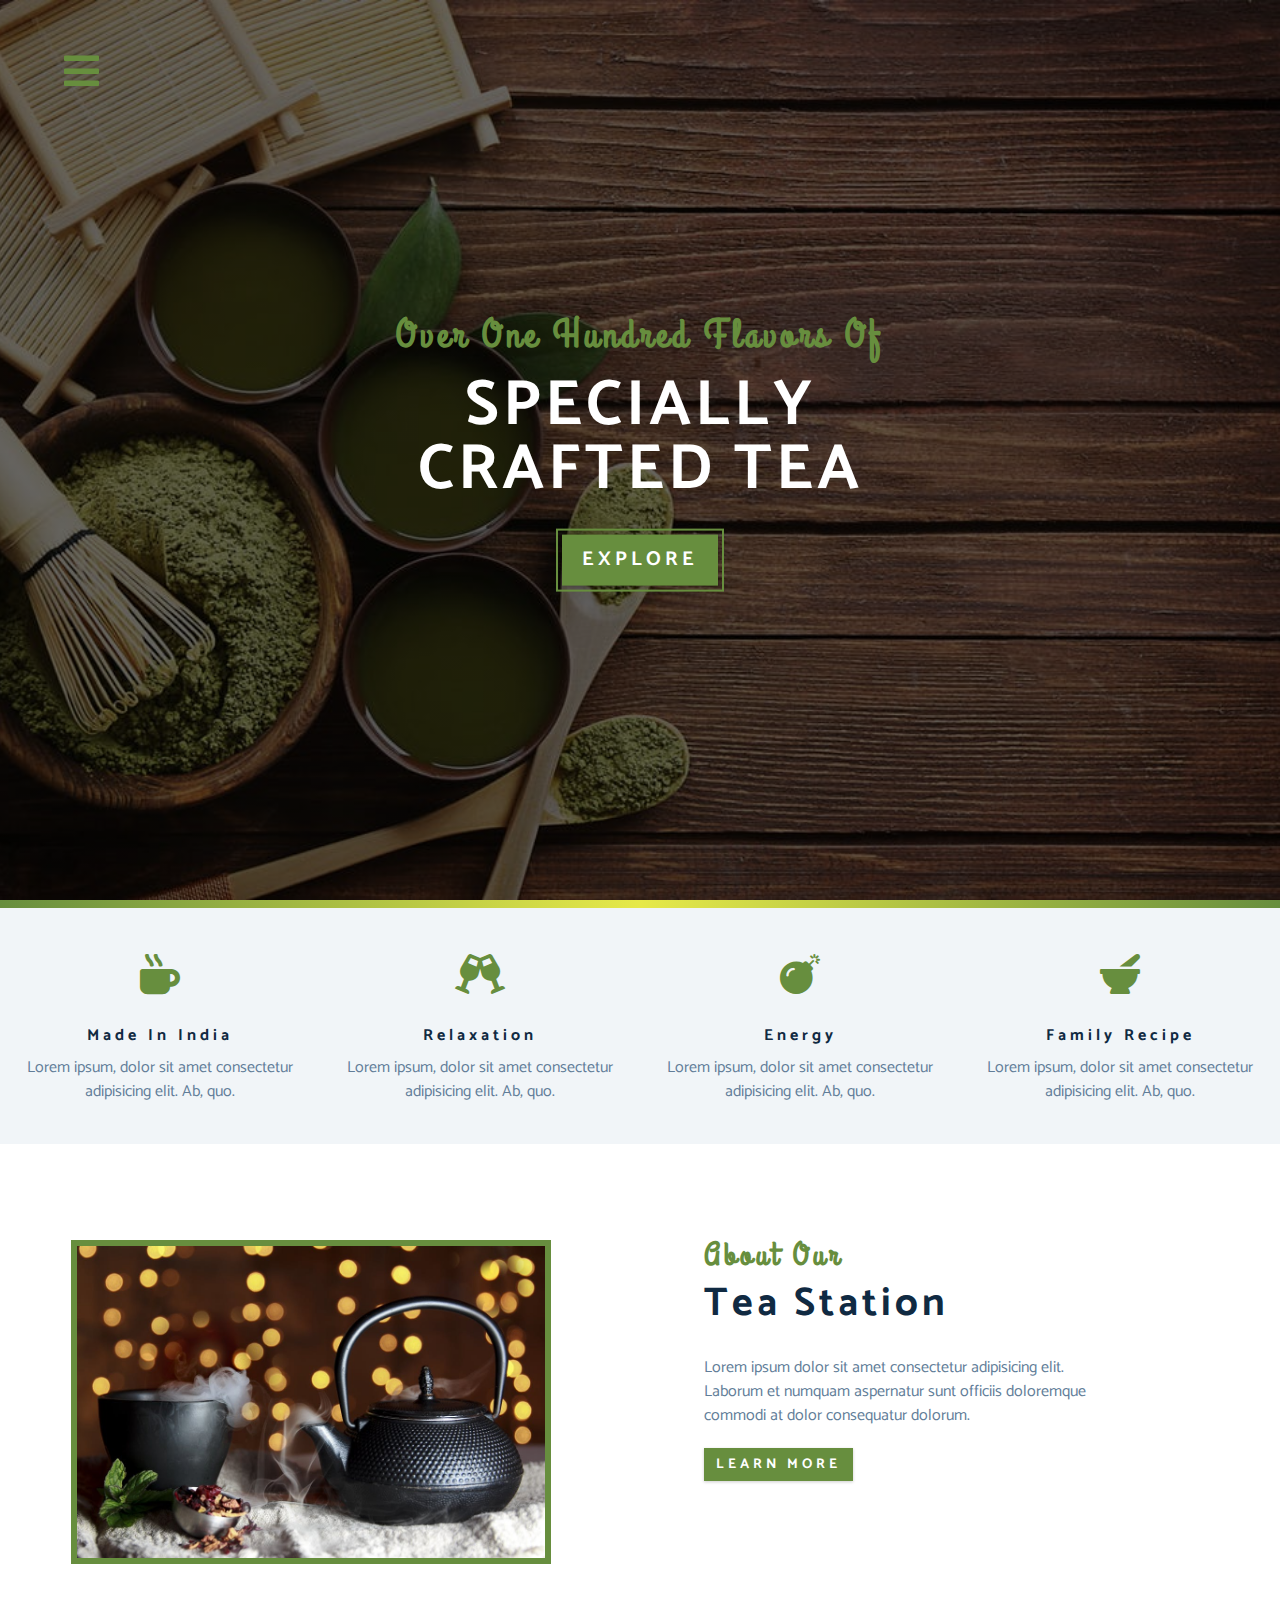
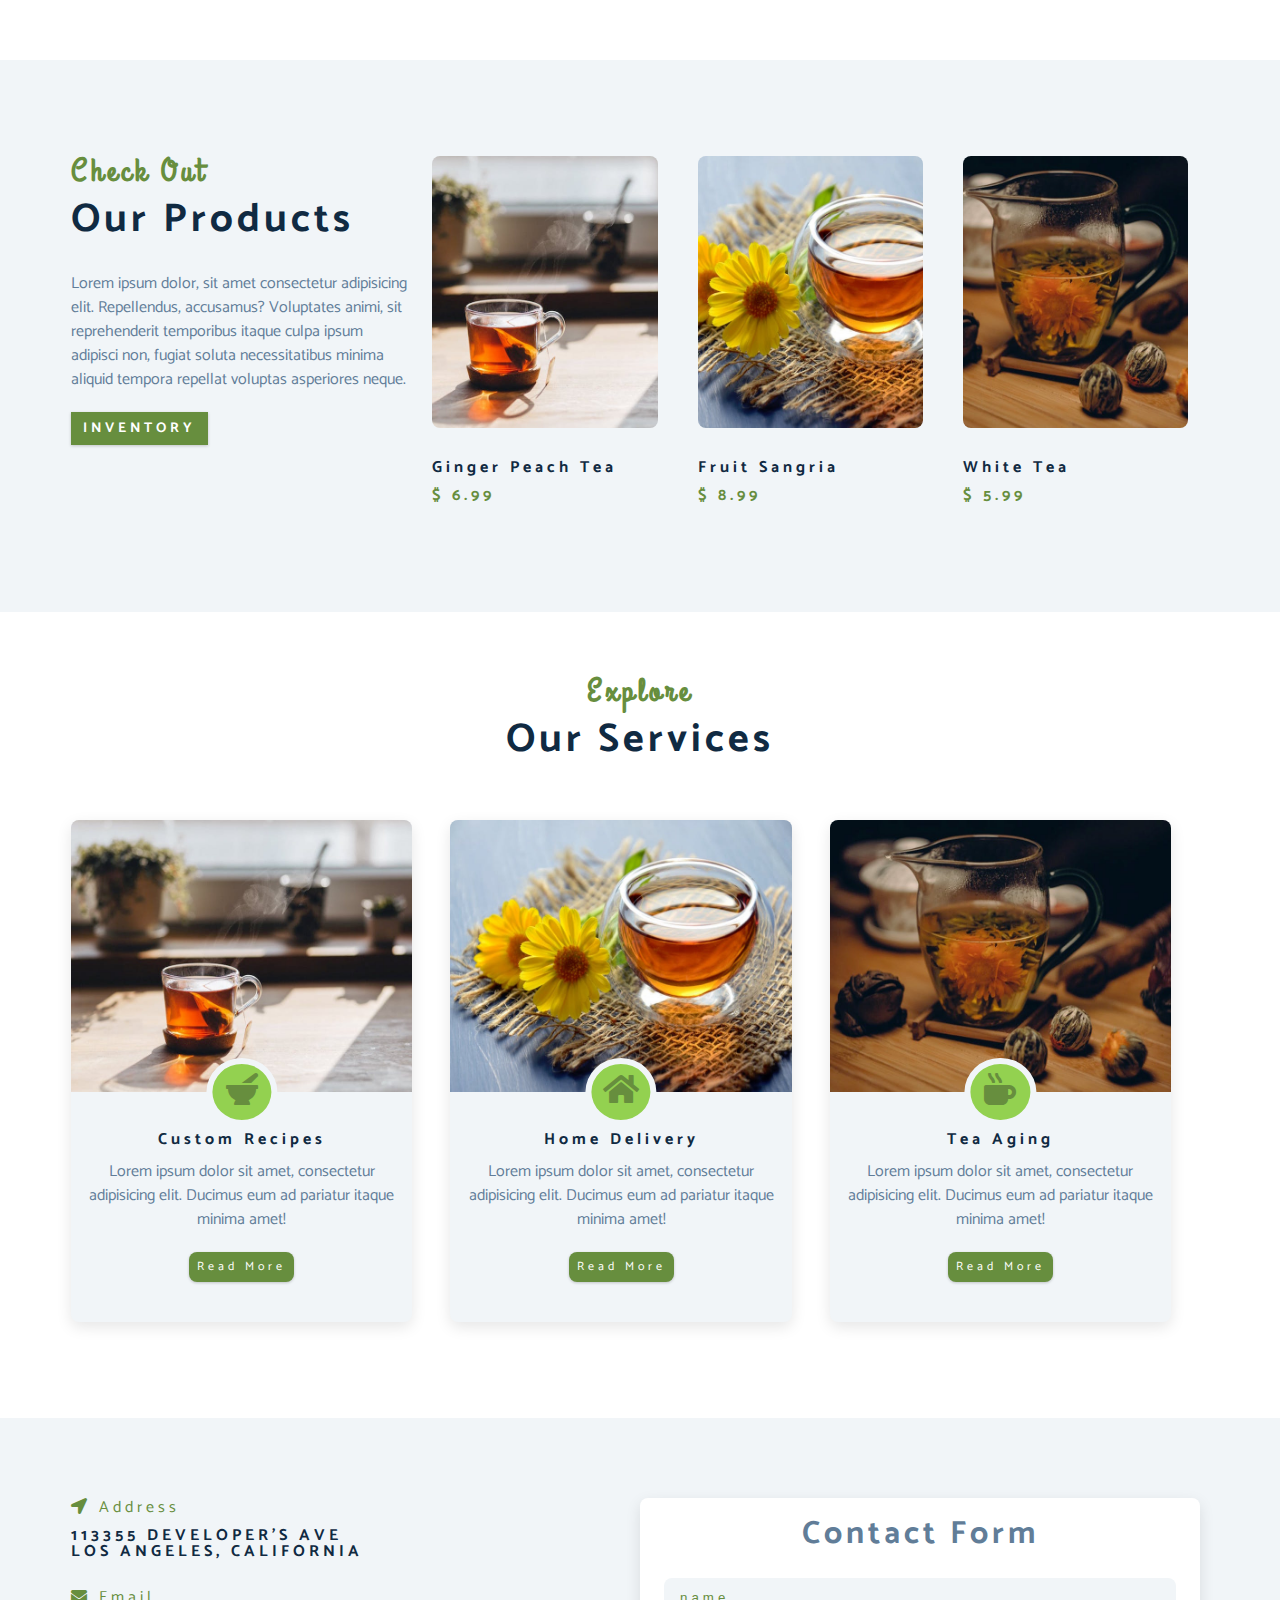
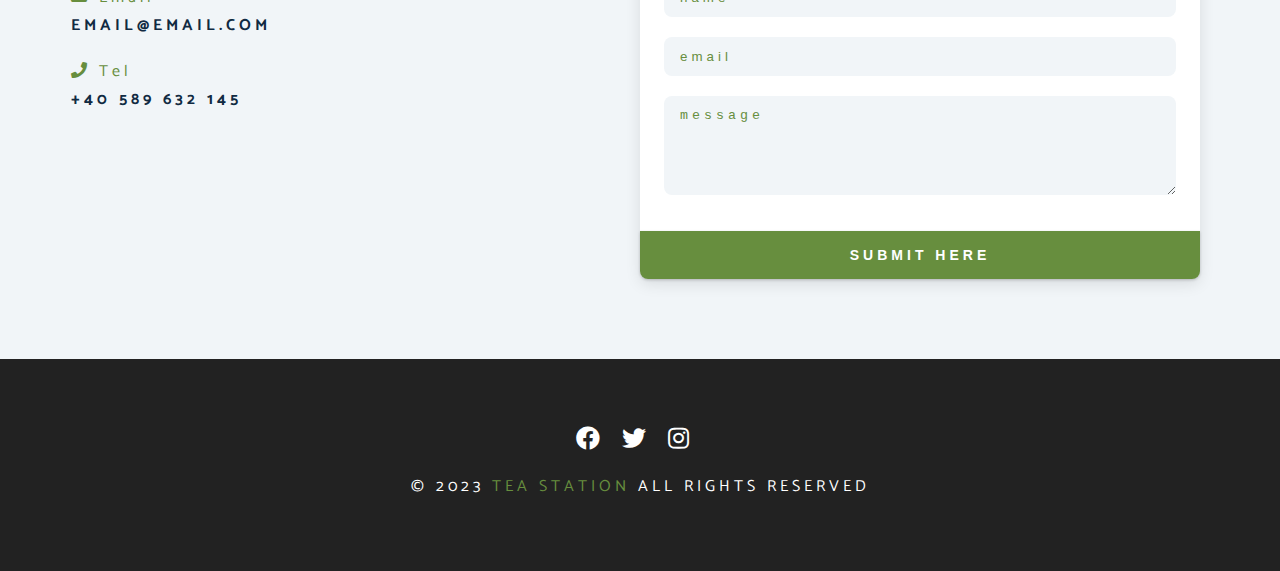
<file: index.html>
<!DOCTYPE html>
<html lang="en">
  <head>
    <meta charset="UTF-8" />
    <meta name="viewport" content="width=device-width, initial-scale=1.0" />
    <meta http-equiv="X-UA-Compatible" content="ie=edge" />
    <title>Tea Project || Home</title>
    <!-- font-awesome -->
    <link
      rel="stylesheet"
      href="./fontawesome-free-5.12.1-web/css/all.min.css"
    />
    <!-- custom css -->
    <link rel="stylesheet" href="./css/styles.css" />
  </head>

  <!-- body -->
  <body>
    <!-- nav button -->
    <span class="nav-btn" id="nav-btn">
      <i class="fas fa-bars"></i>
    </span>

    <!-- navbar -->
    <nav class="navbar" id="navbar">
      <div class="navbar-header">
        <span class="nav-close" id="nav-close">
          <i class="fas fa-times"></i>
        </span>
      </div>
      <ul class="nav-items">
        <li><a href="index.html" class="nav-link">home</a></li>
        <li><a href="skills.html" class="nav-link">skills</a></li>
        <li><a href="about.html" class="nav-link">about</a></li>
        <li><a href="products.html" class="nav-link">products</a></li>
      </ul>
    </nav>

    <!-- header -->
    <header class="header">
      <div class="banner">
        <h2>over one hundred flavors of</h2>
        <h1>
          specially <br />
          crafted tea
        </h1>
        <a href="skills.html" class="btn banner-btn">explore</a>
      </div>
    </header>
    <!--content divider-->
    <div class="content-divider"></div>

    <!-- skills section -->
    <section class="skills clearfix">
      <!-- skill-1 -->
      <article class="skill">
        <span class="skill-icon"><i class="fas fa-mug-hot"></i></span>
        <h4 class="skill-title">made in india</h4>
        <p class="skill-text">
          Lorem ipsum, dolor sit amet consectetur adipisicing elit. Ab, quo.
        </p>
      </article>
      <!-- skill-2 -->
      <article class="skill">
        <span class="skill-icon"><i class="fas fa-glass-cheers"></i></span>
        <h4 class="skill-title">relaxation</h4>
        <p class="skill-text">
          Lorem ipsum, dolor sit amet consectetur adipisicing elit. Ab, quo.
        </p>
      </article>
      <!-- skill-3 -->
      <article class="skill">
        <span class="skill-icon"><i class="fas fa-bomb"></i></span>
        <h4 class="skill-title">energy</h4>
        <p class="skill-text">
          Lorem ipsum, dolor sit amet consectetur adipisicing elit. Ab, quo.
        </p>
      </article>
      <!-- skill-4 -->
      <article class="skill">
        <span class="skill-icon"><i class="fas fa-mortar-pestle"></i></span>
        <h4 class="skill-title">family recipe</h4>
        <p class="skill-text">
          Lorem ipsum, dolor sit amet consectetur adipisicing elit. Ab, quo.
        </p>
      </article>
    </section>

    <!-- about section -->
    <section>
      <div class="section-center clearfix">
        <!-- about > image -->
        <article class="about-img">
          <div class="about-picture-container">
            <img
              src="./images/about-bcg.jpeg"
              alt="about us img"
              class="about-picture"
            />
          </div>
        </article>
        <!-- about > info -->
        <article class="about-info">
          <div class="section-title">
            <h3>about our</h3>
            <h2>tea station</h2>
          </div>
          <p class="about-text">
            Lorem ipsum dolor sit amet consectetur adipisicing elit. Laborum et
            numquam aspernatur sunt officiis doloremque commodi at dolor
            consequatur dolorum.
          </p>
          <a href="about.html" class="btn">learn more</a>
        </article>
      </div>
    </section>

    <!-- products section -->
    <section class="products">
      <div class="section-center clearfix">
        <!-- products info -->
        <article class="products-info">
          <div class="section-title">
            <h3>check out</h3>
            <h2>our products</h2>
          </div>
          <p class="product-text">
            Lorem ipsum dolor, sit amet consectetur adipisicing elit.
            Repellendus, accusamus? Voluptates animi, sit reprehenderit
            temporibus itaque culpa ipsum adipisci non, fugiat soluta
            necessitatibus minima aliquid tempora repellat voluptas asperiores
            neque.
          </p>
          <a href="products.html" class="btn">inventory</a>
        </article>
        <!-- products inventory -->
        <article class="products-inventory clearfix">
          <!-- product 1 -->
          <div class="product">
            <img
              src="./images/product-1.jpeg"
              alt="tea cup"
              class="product-img"
            />
            <h4 class="product-title">ginger peach tea</h4>
            <h4 class="product-price">$ 6.99</h4>
          </div>
          <!-- product 2 -->
          <div class="product">
            <img
              src="./images/product-2.jpeg"
              alt="tea cup"
              class="product-img"
            />
            <h4 class="product-title">fruit sangria</h4>
            <h4 class="product-price">$ 8.99</h4>
          </div>
          <!-- product 3 -->
          <div class="product">
            <img
              src="./images/product-3.jpeg"
              alt="tea cup"
              class="product-img"
            />
            <h4 class="product-title">white tea</h4>
            <h4 class="product-price">$ 5.99</h4>
          </div>
        </article>
      </div>
    </section>

    <!-- services section-->
    <section class="services">
      <div class="section-title services-title">
        <h3>explore</h3>
        <h2>our services</h2>
      </div>
      <div class="section-center clearfix">
        <!-- card 1 -->
        <article class="service-card">
          <!-- container -->
          <div class="service-img-container">
            <!-- image -->
            <img
              src="./images/product-1.jpeg"
              class="service-img"
              alt="tea cup"
            />
            <!-- icon -->
            <span class="service-icon">
              <i class="fas fa-mortar-pestle fa-fw"></i>
            </span>
          </div>
          <!-- service info -->
          <div class="service-info">
            <h4>custom recipes</h4>
            <p>
              Lorem ipsum dolor sit amet, consectetur adipisicing elit. Ducimus
              eum ad pariatur itaque minima amet!
            </p>
            <a href="prducts.html" class="btn service-btn">read more</a>
          </div>
        </article>
        <!-- card 2 -->
        <article class="service-card">
          <!-- container -->
          <div class="service-img-container">
            <!-- image -->
            <img
              src="./images/product-2.jpeg"
              class="service-img"
              alt="tea cup"
            />
            <!-- icon -->
            <span class="service-icon">
              <i class="fas fa-home fa-fw"></i>
            </span>
          </div>
          <!-- service info -->
          <div class="service-info">
            <h4>home delivery</h4>
            <p>
              Lorem ipsum dolor sit amet, consectetur adipisicing elit. Ducimus
              eum ad pariatur itaque minima amet!
            </p>
            <a href="prducts.html" class="btn service-btn">read more</a>
          </div>
        </article>
        <!-- card 3 -->
        <article class="service-card">
          <!-- container -->
          <div class="service-img-container">
            <!-- image -->
            <img
              src="./images/product-3.jpeg"
              class="service-img"
              alt="tea cup"
            />
            <!-- icon -->
            <span class="service-icon">
              <i class="fas fa-mug-hot fa-fw"></i>
            </span>
          </div>
          <!-- service info -->
          <div class="service-info">
            <h4>tea aging</h4>
            <p>
              Lorem ipsum dolor sit amet, consectetur adipisicing elit. Ducimus
              eum ad pariatur itaque minima amet!
            </p>
            <a href="prducts.html" class="btn service-btn">read more</a>
          </div>
        </article>
      </div>
    </section>

    <!-- contact section -->
    <section class="contact">
      <div class="section-center clearfix">
        <!-- contact info -->
        <article class="contact-info">
          <!-- contact item 1 -->
          <div class="contact-item">
            <h4 class="contact-title">
              <!-- icon -->
              <span class="contact-icon">
                <i class="fas fa-location-arrow"></i>
              </span>
              <!-- address -->
              address
            </h4>
            <h4 class="contact-text">
              113355 Developer's Ave <br />
              Los Angeles, California
            </h4>
          </div>
          <!-- contact item 2 -->
          <div class="contact-item">
            <h4 class="contact-title">
              <!-- icon -->
              <span class="contact-icon">
                <i class="fas fa-envelope"></i>
              </span>
              <!-- email -->
              email
            </h4>
            <h4 class="contact-text">email@email.com</h4>
          </div>
          <!-- contact item 3 -->
          <div class="contact-item">
            <h4 class="contact-title">
              <!-- icon -->
              <span class="contact-icon">
                <i class="fas fa-phone"></i>
              </span>
              <!-- email -->
              tel
            </h4>
            <h4 class="contact-text">+40 589 632 145</h4>
          </div>
        </article>
        <!-- contact form -->
        <article class="contact-form">
          <h3>contact form</h3>
          <form action="https://formspree.io/f/xnqyzgyb" method="POST">
            <div class="form-group">
              <!-- inputs name -->
              <input
                type="text"
                placeholder="name"
                class="form-control"
                name="name"
              />
              <!-- inputs email -->
              <input
                type="email"
                placeholder="email"
                class="form-control"
                name="email"
              />
              <!-- inputs textarea -->
              <textarea
                name="message"
                placeholder="message"
                class="form-control"
                rows="5"
              ></textarea>
            </div>
            <!-- form button -->
            <button type="submit" class="btn submit-btn">submit here</button>
          </form>
        </article>
      </div>
    </section>

    <!-- footer -->
    <footer class="footer">
      <div class="section-center">
        <div class="social-icons">
          <!-- facebook icon -->
          <a href="#" class="social-icon">
            <i class="fab fa-facebook"></i>
          </a>
          <!-- twitter icon -->
          <a href="#" class="social-icon">
            <i class="fab fa-twitter"></i>
          </a>
          <!-- instagram icon -->
          <a href="#" class="social-icon">
            <i class="fab fa-instagram"></i>
          </a>
        </div>
        <!-- footer text -->
        <h4 class="footer-text">
          &copy;
          <span>2023</span>
          <!-- aici poate fi introdus anul automat, cu javascript -->
          <span class="company">tea station</span>
          all rights reserved
        </h4>
      </div>
    </footer>
    <script src="app.js"></script>
  </body>
</html>
</file>
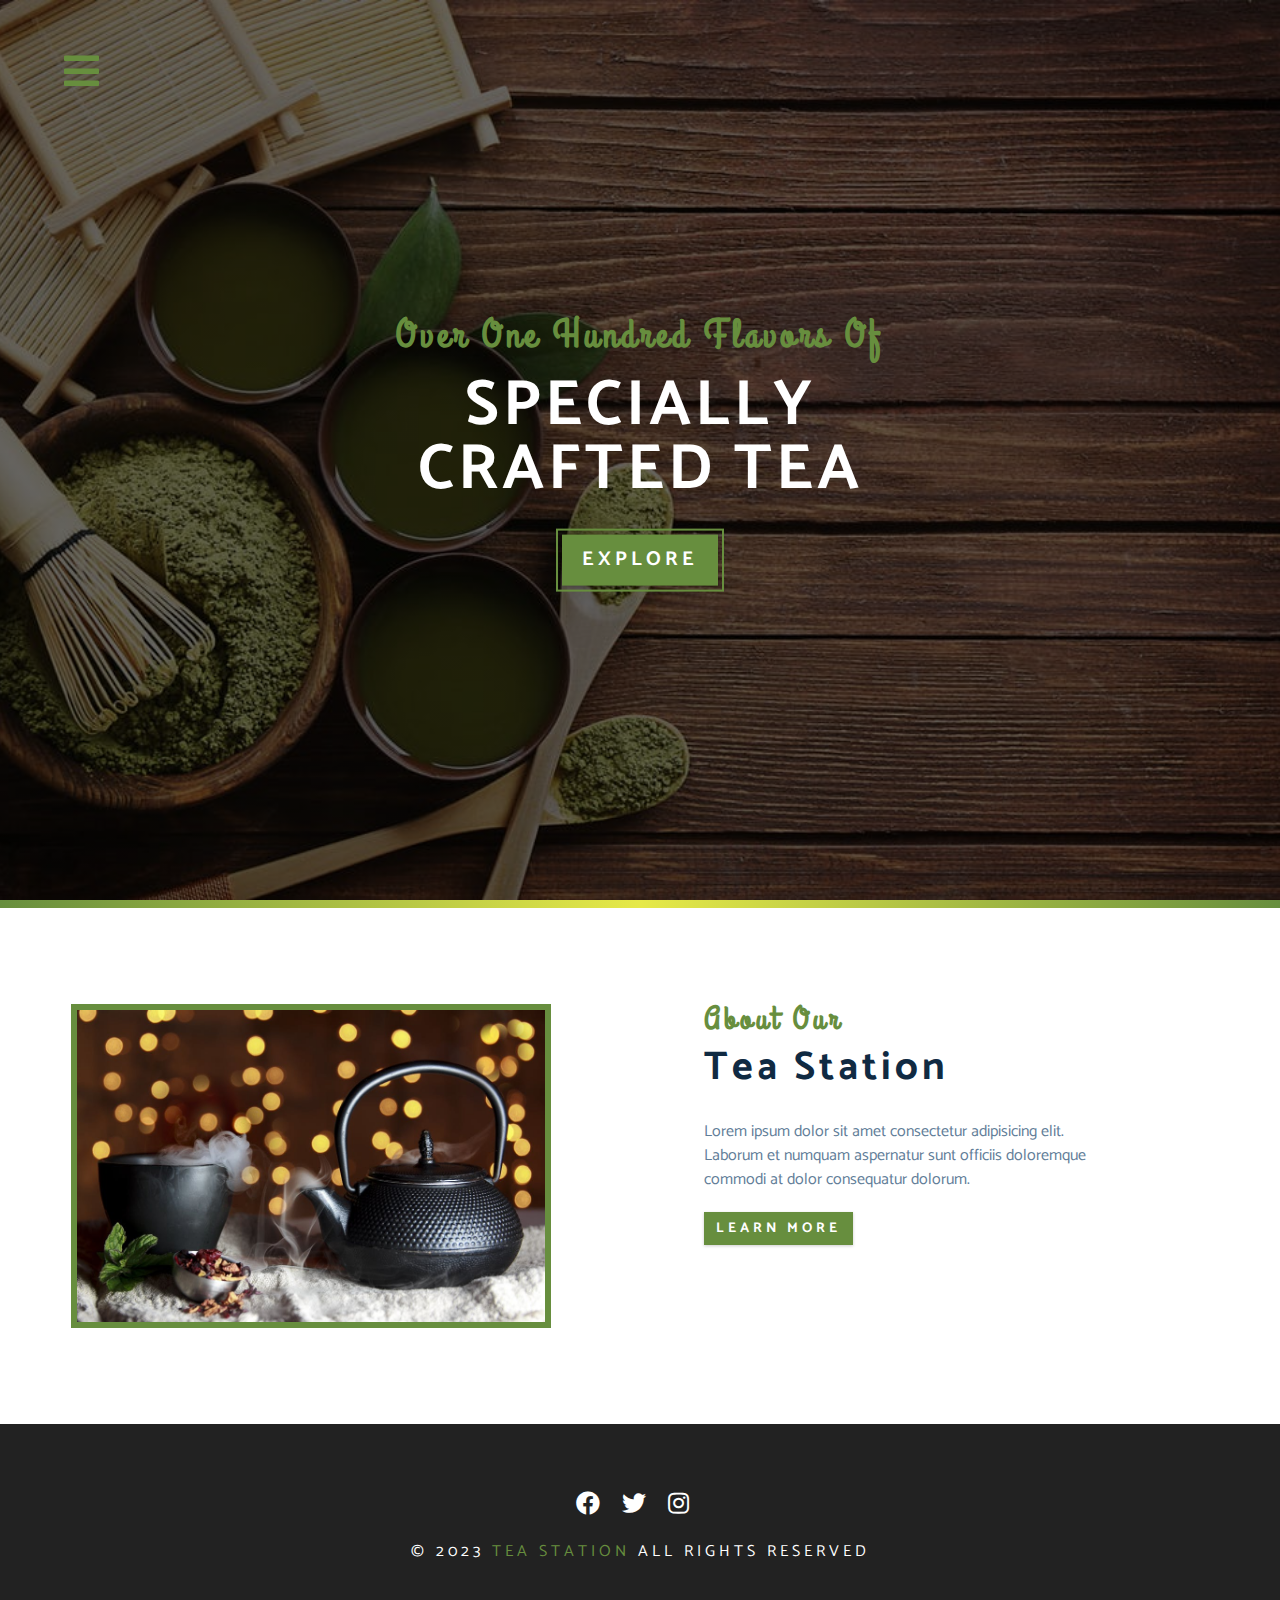
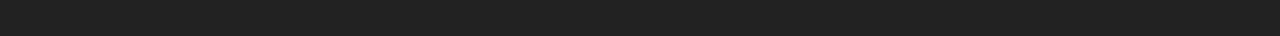
<file: about.html>
<!DOCTYPE html>
<html lang="en">
  <head>
    <meta charset="UTF-8" />
    <meta name="viewport" content="width=device-width, initial-scale=1.0" />
    <meta http-equiv="X-UA-Compatible" content="ie=edge" />
    <title>Tea Project || About</title>
    <!-- font-awesome -->
    <link
      rel="stylesheet"
      href="./fontawesome-free-5.12.1-web/css/all.min.css"
    />
    <!-- custom css -->
    <link rel="stylesheet" href="./css/styles.css" />
  </head>

  <!-- body -->
  <body>
    <!-- nav button -->
    <span class="nav-btn" id="nav-btn">
      <i class="fas fa-bars"></i>
    </span>

    <!-- navbar -->
    <nav class="navbar" id="navbar">
      <div class="navbar-header">
        <span class="nav-close" id="nav-close">
          <i class="fas fa-times"></i>
        </span>
      </div>
      <ul class="nav-items">
        <li><a href="index.html" class="nav-link">home</a></li>
        <li><a href="skills.html" class="nav-link">skills</a></li>
        <li><a href="about.html" class="nav-link">about</a></li>
        <li><a href="products.html" class="nav-link">products</a></li>
      </ul>
    </nav>

    <!-- header -->
    <header class="header">
      <div class="banner">
        <h2>over one hundred flavors of</h2>
        <h1>
          specially <br />
          crafted tea
        </h1>
        <a href="skills.html" class="btn banner-btn">explore</a>
      </div>
    </header>
    <!--content divider-->
    <div class="content-divider"></div>
    <!-- about section -->
    <section>
      <div class="section-center clearfix">
        <!-- about > image -->
        <article class="about-img">
          <div class="about-picture-container">
            <img
              src="./images/about-bcg.jpeg"
              alt="about us img"
              class="about-picture"
            />
          </div>
        </article>
        <!-- about > info -->
        <article class="about-info">
          <div class="section-title">
            <h3>about our</h3>
            <h2>tea station</h2>
          </div>
          <p class="about-text">
            Lorem ipsum dolor sit amet consectetur adipisicing elit. Laborum et
            numquam aspernatur sunt officiis doloremque commodi at dolor
            consequatur dolorum.
          </p>
          <a href="about.html" class="btn">learn more</a>
        </article>
      </div>
    </section>
    <!-- footer -->
    <footer class="footer">
      <div class="section-center">
        <div class="social-icons">
          <!-- facebook icon -->
          <a href="#" class="social-icon">
            <i class="fab fa-facebook"></i>
          </a>
          <!-- twitter icon -->
          <a href="#" class="social-icon">
            <i class="fab fa-twitter"></i>
          </a>
          <!-- instagram icon -->
          <a href="#" class="social-icon">
            <i class="fab fa-instagram"></i>
          </a>
        </div>
        <!-- footer text -->
        <h4 class="footer-text">
          &copy;
          <span>2023</span>
          <!-- aici poate fi introdus anul automat, cu javascript -->
          <span class="company">tea station</span>
          all rights reserved
        </h4>
      </div>
    </footer>
    <script src="app.js"></script>
  </body>
</html>
</file>
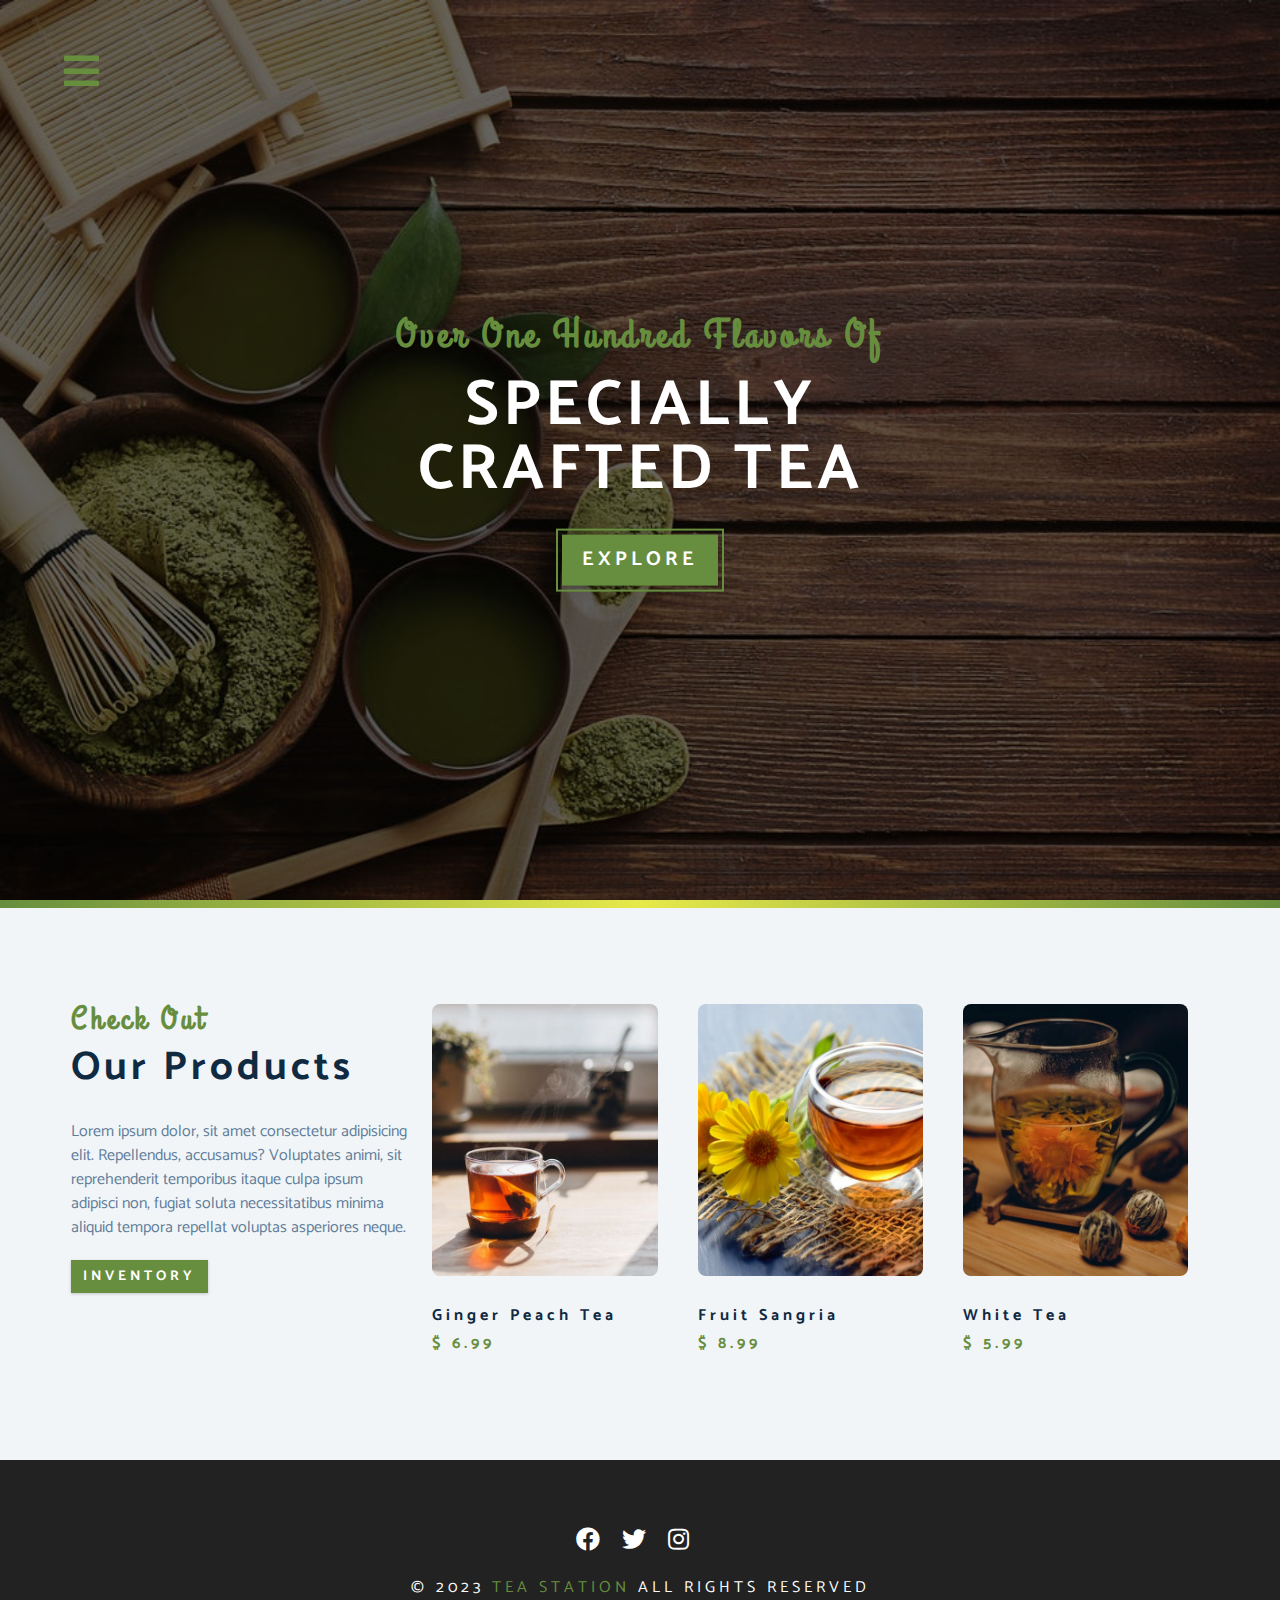
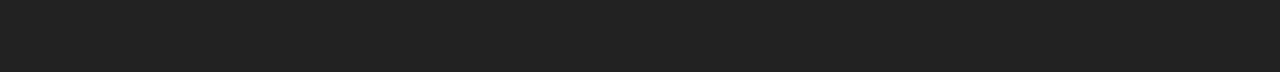
<file: products.html>
<!DOCTYPE html>
<html lang="en">
  <head>
    <meta charset="UTF-8" />
    <meta name="viewport" content="width=device-width, initial-scale=1.0" />
    <meta http-equiv="X-UA-Compatible" content="ie=edge" />
    <title>Tea Project || Products</title>
    <!-- font-awesome -->
    <link
      rel="stylesheet"
      href="./fontawesome-free-5.12.1-web/css/all.min.css"
    />
    <!-- custom css -->
    <link rel="stylesheet" href="./css/styles.css" />
  </head>

  <!-- body -->
  <body>
    <!-- nav button -->
    <span class="nav-btn" id="nav-btn">
      <i class="fas fa-bars"></i>
    </span>

    <!-- navbar -->
    <nav class="navbar" id="navbar">
      <div class="navbar-header">
        <span class="nav-close" id="nav-close">
          <i class="fas fa-times"></i>
        </span>
      </div>
      <ul class="nav-items">
        <li><a href="index.html" class="nav-link">home</a></li>
        <li><a href="skills.html" class="nav-link">skills</a></li>
        <li><a href="about.html" class="nav-link">about</a></li>
        <li><a href="products.html" class="nav-link">products</a></li>
      </ul>
    </nav>

    <!-- header -->
    <header class="header">
      <div class="banner">
        <h2>over one hundred flavors of</h2>
        <h1>
          specially <br />
          crafted tea
        </h1>
        <a href="skills.html" class="btn banner-btn">explore</a>
      </div>
    </header>
    <!--content divider-->
    <div class="content-divider"></div>
    <!-- products section -->
    <section class="products">
      <div class="section-center clearfix">
        <!-- products info -->
        <article class="products-info">
          <div class="section-title">
            <h3>check out</h3>
            <h2>our products</h2>
          </div>
          <p class="product-text">
            Lorem ipsum dolor, sit amet consectetur adipisicing elit.
            Repellendus, accusamus? Voluptates animi, sit reprehenderit
            temporibus itaque culpa ipsum adipisci non, fugiat soluta
            necessitatibus minima aliquid tempora repellat voluptas asperiores
            neque.
          </p>
          <a href="products.html" class="btn">inventory</a>
        </article>
        <!-- products inventory -->
        <article class="products-inventory clearfix">
          <!-- product 1 -->
          <div class="product">
            <img
              src="./images/product-1.jpeg"
              alt="tea cup"
              class="product-img"
            />
            <h4 class="product-title">ginger peach tea</h4>
            <h4 class="product-price">$ 6.99</h4>
          </div>
          <!-- product 2 -->
          <div class="product">
            <img
              src="./images/product-2.jpeg"
              alt="tea cup"
              class="product-img"
            />
            <h4 class="product-title">fruit sangria</h4>
            <h4 class="product-price">$ 8.99</h4>
          </div>
          <!-- product 3 -->
          <div class="product">
            <img
              src="./images/product-3.jpeg"
              alt="tea cup"
              class="product-img"
            />
            <h4 class="product-title">white tea</h4>
            <h4 class="product-price">$ 5.99</h4>
          </div>
        </article>
      </div>
    </section>
    <!-- footer -->
    <footer class="footer">
      <div class="section-center">
        <div class="social-icons">
          <!-- facebook icon -->
          <a href="#" class="social-icon">
            <i class="fab fa-facebook"></i>
          </a>
          <!-- twitter icon -->
          <a href="#" class="social-icon">
            <i class="fab fa-twitter"></i>
          </a>
          <!-- instagram icon -->
          <a href="#" class="social-icon">
            <i class="fab fa-instagram"></i>
          </a>
        </div>
        <!-- footer text -->
        <h4 class="footer-text">
          &copy;
          <span>2023</span>
          <!-- aici poate fi introdus anul automat, cu javascript -->
          <span class="company">tea station</span>
          all rights reserved
        </h4>
      </div>
    </footer>
    <script src="app.js"></script>
  </body>
</html>
</file>
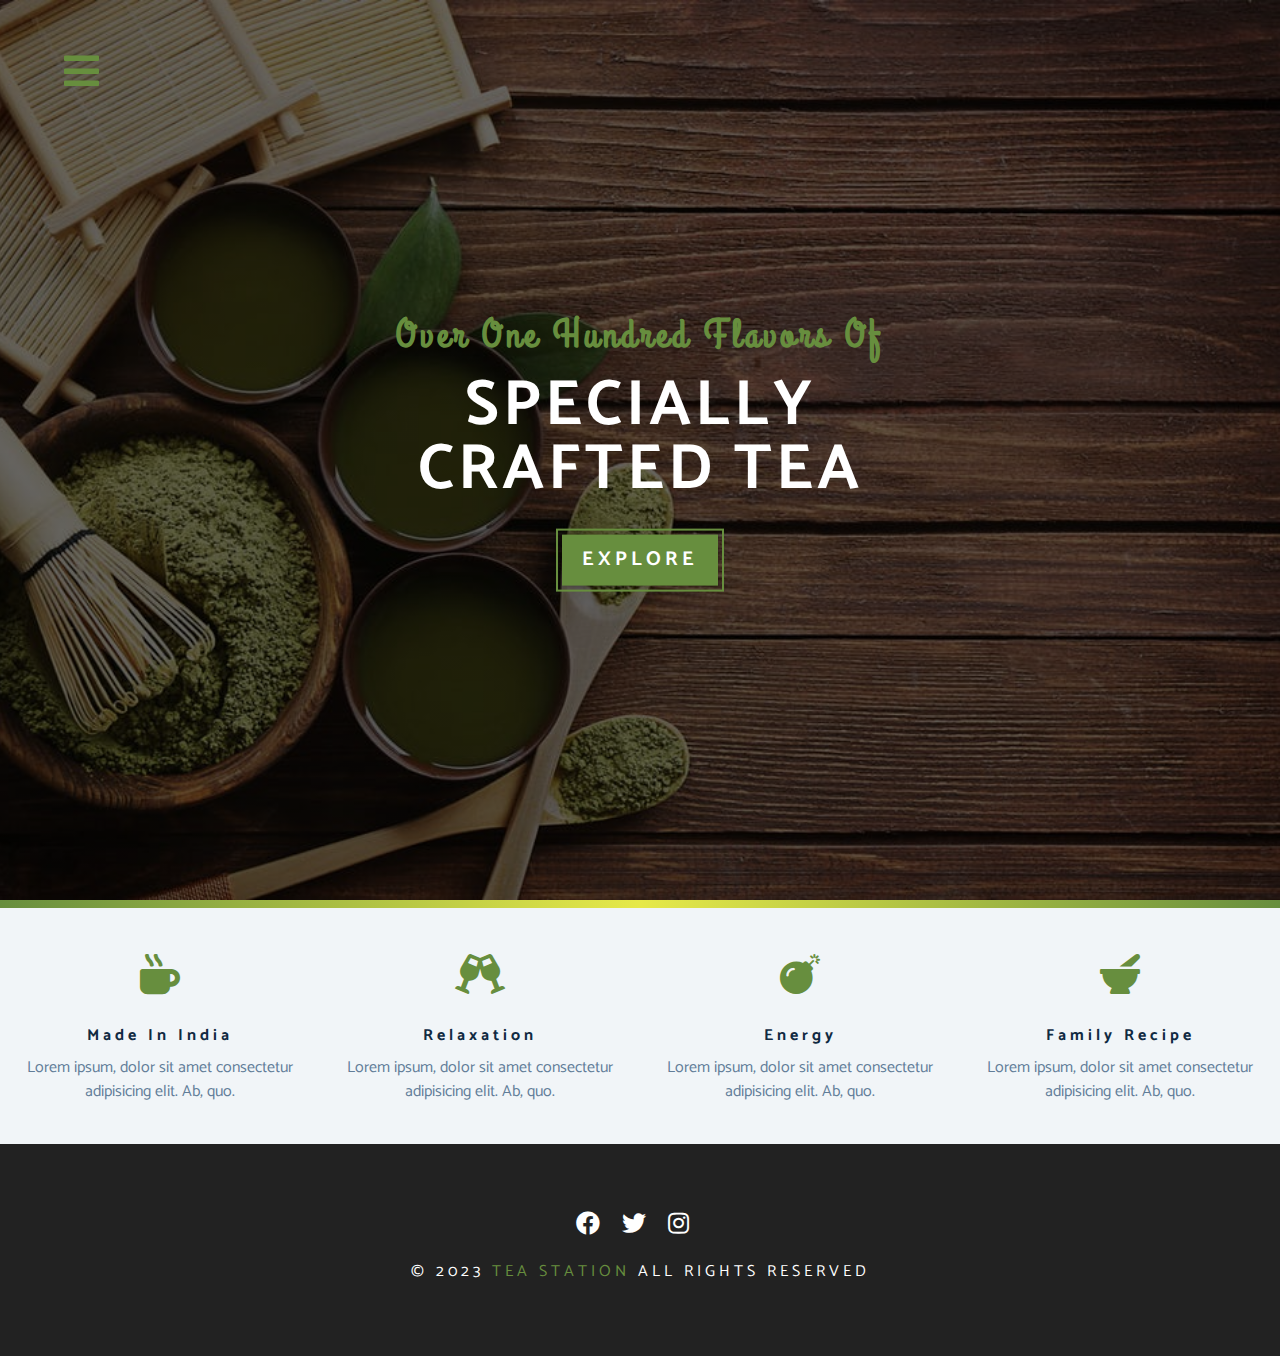
<file: skills.html>
<!DOCTYPE html>
<html lang="en">
  <head>
    <meta charset="UTF-8" />
    <meta name="viewport" content="width=device-width, initial-scale=1.0" />
    <meta http-equiv="X-UA-Compatible" content="ie=edge" />
    <title>Tea Project || Skills</title>
    <!-- font-awesome -->
    <link
      rel="stylesheet"
      href="./fontawesome-free-5.12.1-web/css/all.min.css"
    />
    <!-- custom css -->
    <link rel="stylesheet" href="./css/styles.css" />
  </head>

  <!-- body -->
  <body>
    <!-- nav button -->
    <span class="nav-btn" id="nav-btn">
      <i class="fas fa-bars"></i>
    </span>

    <!-- navbar -->
    <nav class="navbar" id="navbar">
      <div class="navbar-header">
        <span class="nav-close" id="nav-close">
          <i class="fas fa-times"></i>
        </span>
      </div>
      <ul class="nav-items">
        <li><a href="index.html" class="nav-link">home</a></li>
        <li><a href="skills.html" class="nav-link">skills</a></li>
        <li><a href="about.html" class="nav-link">about</a></li>
        <li><a href="products.html" class="nav-link">products</a></li>
      </ul>
    </nav>

    <!-- header -->
    <header class="header">
      <div class="banner">
        <h2>over one hundred flavors of</h2>
        <h1>
          specially <br />
          crafted tea
        </h1>
        <a href="skills.html" class="btn banner-btn">explore</a>
      </div>
    </header>
    <!--content divider-->
    <div class="content-divider"></div>
    <!-- skills section -->
    <section class="skills clearfix">
      <!-- skill-1 -->
      <article class="skill">
        <span class="skill-icon"><i class="fas fa-mug-hot"></i></span>
        <h4 class="skill-title">made in india</h4>
        <p class="skill-text">
          Lorem ipsum, dolor sit amet consectetur adipisicing elit. Ab, quo.
        </p>
      </article>
      <!-- skill-2 -->
      <article class="skill">
        <span class="skill-icon"><i class="fas fa-glass-cheers"></i></span>
        <h4 class="skill-title">relaxation</h4>
        <p class="skill-text">
          Lorem ipsum, dolor sit amet consectetur adipisicing elit. Ab, quo.
        </p>
      </article>
      <!-- skill-3 -->
      <article class="skill">
        <span class="skill-icon"><i class="fas fa-bomb"></i></span>
        <h4 class="skill-title">energy</h4>
        <p class="skill-text">
          Lorem ipsum, dolor sit amet consectetur adipisicing elit. Ab, quo.
        </p>
      </article>
      <!-- skill-4 -->
      <article class="skill">
        <span class="skill-icon"><i class="fas fa-mortar-pestle"></i></span>
        <h4 class="skill-title">family recipe</h4>
        <p class="skill-text">
          Lorem ipsum, dolor sit amet consectetur adipisicing elit. Ab, quo.
        </p>
      </article>
    </section>
    <!-- footer -->
    <footer class="footer">
      <div class="section-center">
        <div class="social-icons">
          <!-- facebook icon -->
          <a href="#" class="social-icon">
            <i class="fab fa-facebook"></i>
          </a>
          <!-- twitter icon -->
          <a href="#" class="social-icon">
            <i class="fab fa-twitter"></i>
          </a>
          <!-- instagram icon -->
          <a href="#" class="social-icon">
            <i class="fab fa-instagram"></i>
          </a>
        </div>

        <!-- footer text -->
        <h4 class="footer-text">
          &copy;
          <span>2023</span>
          <!-- aici poate fi introdus anul automat, cu javascript -->
          <span class="company">tea station</span>
          all rights reserved
        </h4>
      </div>
    </footer>
    <script src="app.js"></script>
  </body>
</html>
</file>
<file: css/styles.css>
/* google fonts */
@import url('https://fonts.googleapis.com/css?family=Catamaran:400,700|Grand+Hotel');

/* variables */
:root {
  --clr-primary: #678e3e;
  --clr-primary-light: #93d150;
  --clr-grey-1-dark: #102a42;
  --clr-grey-5: #617d98;
  --clr-grey-10-light: #f1f5f8;
  --clr-white: #fff;
  --font-primary: 'Catamaran', sans-serif;
  --font-secondary: 'Grand Hotel', times;
  --transition: all 0.3s linear;
  --ltr-spacing: 0.25rem;
  --radius: 0.5rem;
}

/* ========== global styles ========== */
* {
  margin: 0;
  padding: 0;
  box-sizing: border-box;
}
body {
  font-family: var(--font-primary);
  background: var(--clr-white);
  color: var(--clr-grey-1-dark);
  line-height: 1.5;
  font-size: 0.87rem;
}
a {
  text-decoration: none;
}
img {
  width: 100%;
  display: block;
}
h1,
h2,
h3,
h4 {
  letter-spacing: var(--ltr-spacing);
  text-transform: capitalize;
  line-height: 1.25;
  margin-bottom: 0.75rem;
}
h1 {
  font-size: 3rem;
}
h2 {
  font-size: 2rem;
}
h3 {
  font-size: 1.5rem;
}
h4 {
  font-size: 0.87rem;
}
p {
  margin-bottom: 1.25rem;
}
.btn {
  text-transform: uppercase;
  background-color: var(--clr-primary);
  color: var(--clr-white);
  padding: 0.375rem 0.75rem;
  letter-spacing: var(--ltr-spacing);
  display: inline-block;
  font-weight: 700;
  transition: var(--transition);
  font-size: 0.875rem;
  border: none;
  cursor: pointer;
  box-shadow: 0 1px 3px rgba(0, 0, 0, 0.2);
}
.btn:hover {
  background: var(--clr-primary-light);
  color: var(--clr-primary);
}
.clearfix::after,
.clearfix::before {
  content: '';
  clear: both;
  display: table;
}
.section-title {
  margin-bottom: 2rem;
}
.section-title h3 {
  font-family: var(--font-secondary);
  color: var(--clr-primary);
}
.section-center {
  padding: 4rem 0;
  width: 85vw;
  margin: 0 auto;
  max-width: 1170px;
}

/* ======= extra global styles for laptops, desktops and bigger screens ====== */
@media screen and (min-width: 768px) {
  body {
    font-size: 1rem;
  }
  h1 {
    font-size: 4rem;
  }
  h2 {
    font-size: 2.5rem;
  }
  h3 {
    font-size: 2rem;
  }
  h4 {
    font-size: 1rem;
  }
  h1,
  h2,
  h3,
  h4 {
    line-height: 1;
  }
  .section-center {
    width: 95vw;
    padding: 4rem 1rem;
  }
}

/* ====== animation ====== */
@keyframes bounce {
  0% {
    transform: scale(1);
  }
  50% {
    transform: scale(1.5);
  }
  100% {
    transform: scale(1);
  }
}
@keyframes slideFromRight {
  0% {
    transform: translateX(500px);
    opacity: 0;
  }
  50% {
    transform: translateX(-200px);
    opacity: 0.5;
  }
  75% {
    transform: translateX(50px);
    opacity: 0.75;
  }
  100% {
    transform: translateX(0px);
    opacity: 1;
  }
}
@keyframes slideFromLeft {
  0% {
    transform: translateX(-500px);
    opacity: 0;
  }
  50% {
    transform: translateX(200px);
    opacity: 0.5;
  }
  75% {
    transform: translateX(-50px);
    opacity: 0.75;
  }
  100% {
    transform: translateX(0px);
    opacity: 1;
  }
}
@keyframes show {
  0% {
    transform: scale(1.2);
    opacity: 0;
  }
  50% {
    transform: scale(1.4);
    opacity: 0.5;
  }
  100% {
    transform: scale(1);
    opacity: 1;
  }
}

/* ========== navbar ============ */
.nav-btn {
  position: fixed;
  top: 5%;
  left: 5%;
  font-size: 2.5rem;
  color: var(--clr-primary);
  /* z-index = pune butonul de meniu pe un layer în "fața" fundalului */
  z-index: 1;
  cursor: pointer;
  /* animation */
  animation: bounce 2s ease 3;
}
.navbar {
  position: fixed;
  top: 0;
  left: 0;
  /* right: 0;
  bottom: 0; */
  width: 100%;
  height: 75%;
  background: var(--clr-grey-10-light);
  z-index: 2;
  /* hide navbar */
  transform: translateX(-100%);
  /* smooth transition */
  transition: var(--transition);
}
.showNav {
  transform: translate(0);
}
.navbar-header {
  text-align: right;
  padding-right: 1.5rem;
  padding-top: 0.5rem;
}
.nav-close {
  font-size: 1.5rem;
  cursor: pointer;
  color: #f29c9c;
  transition: var(--transition);
}
.nav-close:hover {
  color: #bb2525;
}
.nav-items {
  list-style-type: none;
}
.nav-link {
  display: block;
  font-size: 1.5rem;
  padding: 0.25rem 1 rem;
  text-transform: uppercase;
  color: var(--clr-grey-5);
  letter-spacing: var(--ltr-spacing);
  transition: var(--transition);
}
.nav-link:hover {
  background: var(--clr-primary-light);
  color: var(--clr-primary);
  padding-left: 1.5rem;
  border-left: 0.25rem solid var(--clr-primary);
}
@media screen and (min-width: 768px) {
  .navbar {
    width: 30vw;
    max-width: 20rem;
  }
}

/* =================== header ================== */
.header {
  min-height: 100vh;
  background: linear-gradient(rgba(0, 0, 0, 0.6), rgba(0, 0, 0, 0.6)),
    url('../images/main-bcg.jpeg') no-repeat fixed center/cover;
  position: relative;
  /* hides the grey background.. */
  overflow-x: hidden;
}
.banner {
  text-align: center;
  position: absolute;
  top: 50%;
  left: 50%;
  transform: translate(-50%, -50%);
}
.banner h2 {
  font-family: var(--font-secondary);
  color: var(--clr-primary);
  /* animation */
  animation: slideFromRight 5s ease-in-out;
}
.banner h1 {
  text-transform: uppercase;
  color: var(--clr-white);
  margin-top: 1.25rem;
  margin-bottom: 2rem;
  /* animation */
  animation: slideFromLeft 5s ease-in-out;
}
.banner-btn {
  outline: 0.125rem solid var(--clr-primary);
  outline-offset: 0.25rem;
  font-size: 1.25rem;
  padding: 0.65rem 1.25rem;
  /* animation */
  animation: show 5s linear 1;
}
.content-divider {
  height: 0.5rem;
  background: linear-gradient(
    to left,
    var(--clr-primary),
    #e6e949,
    var(--clr-primary)
  );
}

/* ================ skills ================= */
.skills {
  background: var(--clr-grey-10-light);
}
.skill {
  padding: 2.5rem 0;
  text-align: center;
  transition: var(--transition);
}
.skill-icon {
  font-size: 2.5rem;
  display: inline-block;
  margin-bottom: 1.25rem;
  transition: var(--transition);
  color: var(--clr-primary);
}
.skill-text {
  color: var(--clr-grey-5);
  max-width: 17rem;
  margin: 0 auto;
}
.skill:hover {
  background: var(--clr-white);
  box-shadow: 0 2px var(--clr-primary);
}
.skill:hover .skill-icon {
  transform: translateY(-5px);
}
@media screen and (min-width: 576px) {
  .skill {
    float: left;
    width: 50%;
  }
}
@media screen and (min-width: 1200px) {
  .skill {
    float: left;
    width: 25%;
  }
}

/* =============== about section =============== */
.about-img,
.about-info {
  padding: 2rem 0;
}
.about-picture-container {
  background: var(--clr-primary);
  border: 0.4rem solid var(--clr-primary);
  max-width: 30rem;
  overflow: hidden;
}
.about-picture {
  transition: var(--transition);
}
.about-picture-container:hover .about-picture {
  opacity: 0.5;
  transform: scale(1.2);
}
.about-text {
  max-width: 26rem;
  color: var(--clr-grey-5);
}
@media screen and (min-width: 992px) {
  .about-img,
  .about-info {
    float: left;
    width: 50%;
  }
  .about-info {
    padding-left: 4rem;
  }
}

/* ========= products ========= */
.products {
  background: var(--clr-grey-10-light);
}
.products article {
  padding: 2rem 0;
}
.product-text {
  color: var(--clr-grey-5);
  max-width: 26rem;
}
.product {
  margin-bottom: 2rem;
}
.product-img {
  border-radius: var(--radius);
  margin-bottom: 2rem;
  height: 17rem;
  object-fit: cover;
}
.product-price {
  color: var(--clr-primary);
}
@media screen and (min-width: 768px) {
  .product {
    float: left;
    width: 50%;
    padding-right: 2rem;
  }
}
@media screen and (min-width: 992px) {
  .product {
    width: 33.3%;
  }
}
@media screen and (min-width: 1200px) {
  .products-info {
    float: left;
    width: 30%;
  }
  .products-inventory {
    float: left;
    width: 70%;
  }
  .product {
    margin-bottom: 0;
    padding: 0 1.25rem;
  }
}

/* ========== services =========== */
.services-title {
  margin-top: 4rem;
  margin-bottom: -3rem;
  text-align: center;
}
.service-card {
  margin: 2rem 0;
  background: var(--clr-grey-10-light);
  border-radius: var(--radius);
  box-shadow: 0 5px 15px rgba(0, 0, 0, 0.1);
  transition: var(--transition);
}
.service-card:hover {
  transform: scale(1.02);
  box-shadow: 0 5px 15px rgba(0, 0, 0, 0.25);
}
.service-img {
  height: 17rem;
  object-fit: cover;
  border-top-right-radius: var(--radius);
  border-top-left-radius: var(--radius);
}
.service-info {
  text-align: center;
  padding: 2.5rem 1rem;
}
.service-info p {
  max-width: 20rem;
  color: var(--clr-grey-5);
  margin: 0 auto;
}
.service-btn {
  font-size: 0.75rem;
  text-transform: capitalize;
  padding: 0.375rem 0.5rem;
  border-radius: var(--radius);
  font-weight: 400;
  margin-top: 1.25rem;
}
@media screen and (min-width: 768px) {
  .service-card {
    float: left;
    width: 45%;
    margin-right: 5%;
  }
}
@media screen and (min-width: 992px) {
  .service-card {
    float: left;
    width: 30%;
    margin-right: 3.333%;
  }
}
.service-img-container {
  position: relative;
}
.service-icon {
  position: absolute;
  left: 50%;
  bottom: 0;
  transform: translate(-50%, 50%);
  background: var(--clr-primary-light);
  padding: 0.25rem 0.6rem;
  border-radius: 50%;
  font-size: 2rem;
  color: var(--clr-primary);
  border: 0.375rem solid var(--clr-grey-10-light);
}

/* =========== contact =========== */
.contact {
  background: var(--clr-grey-10-light);
}
.contact-form,
.contact-info {
  margin: 1rem 0;
}
.contact-item {
  margin-bottom: 1.75rem;
}
.contact-title {
  color: var(--clr-primary);
  font-weight: 400;
}
.contact-text {
  text-transform: uppercase;
}
.contact-form {
  background: var(--clr-white);
  border-radius: var(--radius);
  text-align: center;
  box-shadow: 0 5px 15px rgba(0, 0, 0, 0.1);
  transition: var(--transition);
  max-width: 35rem;
}
.contact-form:hover {
  box-shadow: 0 5px 15px rgba(0, 0, 0, 0.2);
}
.contact-form h3 {
  padding-top: 1.25rem;
  color: var(--clr-grey-5);
}
.form-control {
  display: block;
  width: 100%;
  background: var(--clr-grey-10-light);
  border: none;
  border-radius: var(--radius);
  padding: 0.75rem 1rem;
  margin-bottom: 1.25rem;
  letter-spacing: var(--ltr-spacing);
}
.form-group {
  padding: 1rem 1.5rem;
}
.form-control::placeholder {
  color: var(--clr-primary);
}
.submit-btn {
  display: block;
  width: 100%;
  padding: 1rem;
  border-bottom-left-radius: var(--radius);
  border-bottom-right-radius: var(--radius);
}
@media screen and (min-width: 992px) {
  .contact-form,
  .contact-info {
    float: left;
    width: 50%;
  }
}

/* ========= footer ======== */
.footer {
  background: #222;
  text-align: center;
}
.social-icon {
  color: var(--clr-white);
  font-size: 1.5rem;
  margin-right: 1rem;
  transition: var(--transition);
}
.social-icon:hover {
  color: var(--clr-primary);
}
.footer-text {
  color: var(--clr-white);
  margin-top: 1.25rem;
  text-transform: uppercase;
  font-weight: 400;
}
.company {
  color: var(--clr-primary);
}
</file>
